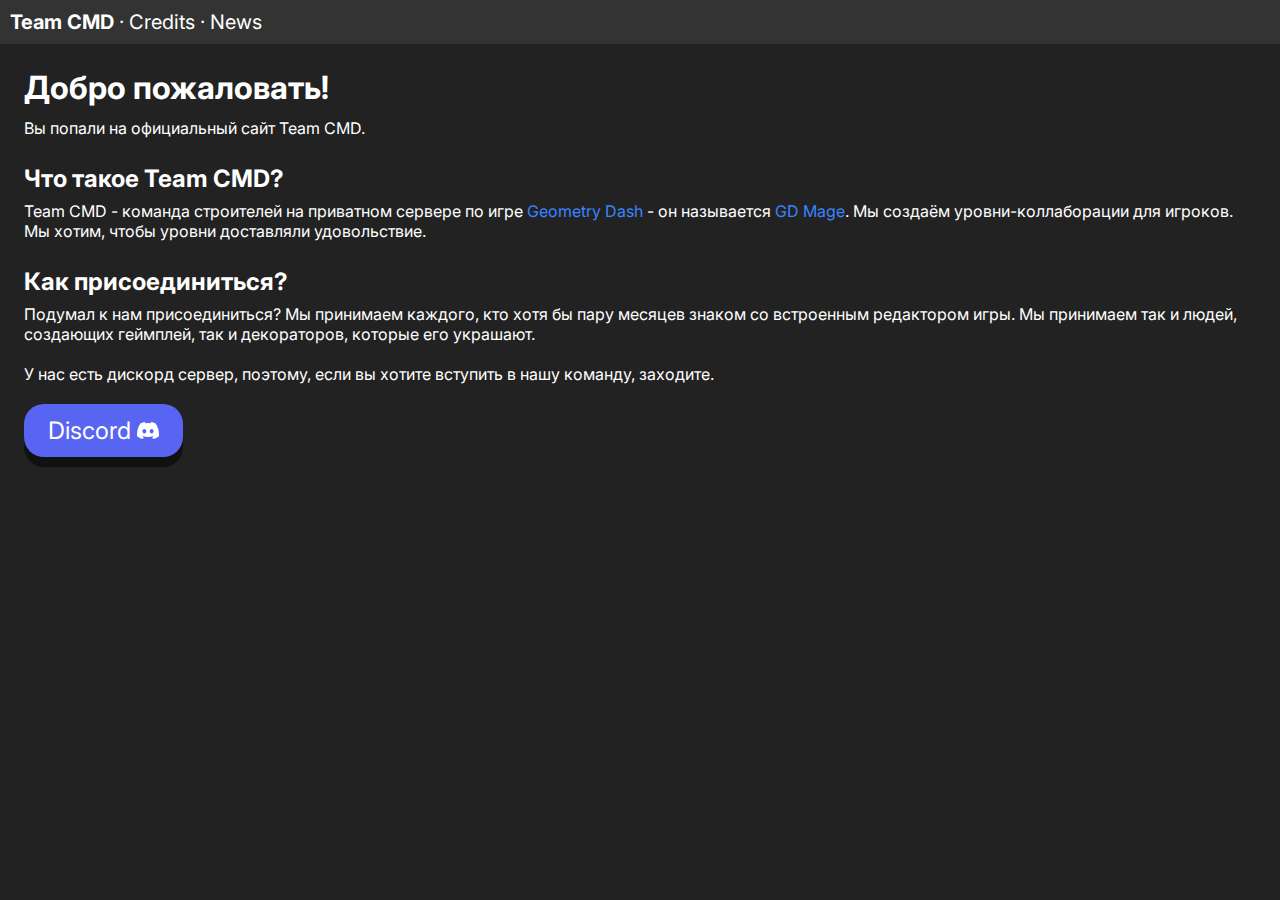
<file: index.html>
<!DOCTYPE html>
<html lang="ru">

<head>
	<title>Team CMD</title>
  <meta charset="UTF-8">
  <meta http-equiv="X-UA-Compatible" content="IE=edge">
  <meta name="viewport" content="width=device-width, initial-scale=1.0">
	<link rel="stylesheet" type="text/css" href="style.css">
</head>

<body>
	<header>
		<a href="index.html" class="bold">Team CMD</a> ·
    <a href="credits.html">Credits</a> ·
    <a href="news.html">News</a>
	</header>

	<main>
    <h1>Добро пожаловать!</h1>
    <p>Вы попали на официальный сайт Team CMD.</p>
    <br>
    <h2>Что такое Team CMD?</h2>
    <p>Team CMD - команда строителей на приватном сервере по игре
    <a href="https://robtopgames.com/" rel="noopener" target="_blank">Geometry Dash</a> - он
    называется <a href="https://gdmage.ru" rel="noopener" target="_blank">GD Mage</a>. Мы
    создаём уровни-коллаборации для игроков. Мы хотим,
    чтобы уровни доставляли удовольствие.</p>
    <br>
    <h2>Как присоединиться?</h2>
    <p>Подумал к нам присоединиться? Мы принимаем каждого,
    кто хотя бы пару месяцев знаком со встроенным редактором игры.
    Мы принимаем так и людей, создающих геймплей, так и декораторов,
    которые его украшают.<br><br>
    У нас есть дискорд сервер, поэтому, если вы хотите вступить
    в нашу команду, заходите.<br><br>
    <a href="https://discord.gg/ywq4jPpcWx" rel="noopener" class="button" target="_blank">Discord
    <img src="discord.svg" alt="."></a></p>
	</main>

</body>
</html>
</file>
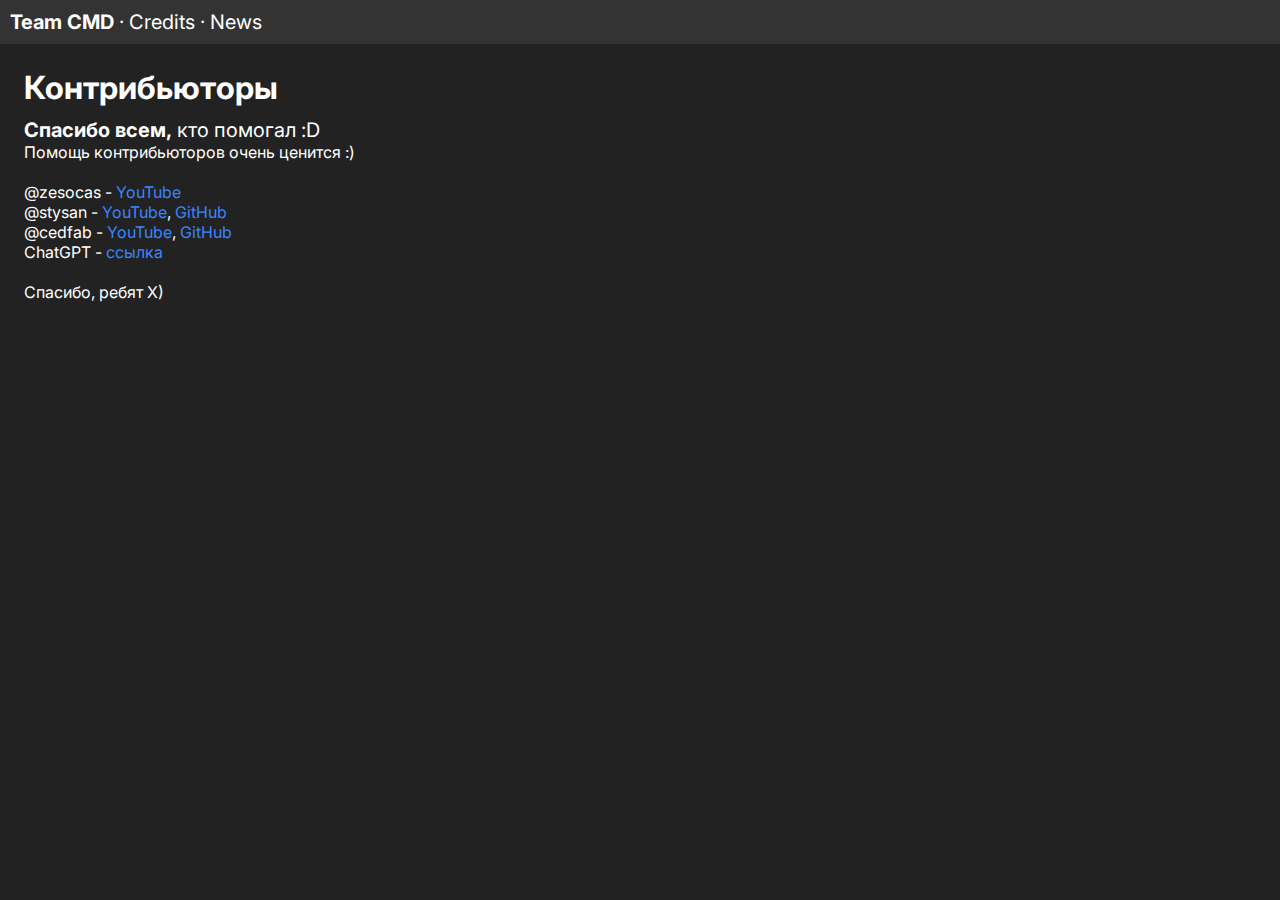
<file: credits.html>
<!DOCTYPE html>
<html lang="ru">

<head>
	<title>Team CMD</title>
  <meta charset="UTF-8">
  <meta http-equiv="X-UA-Compatible" content="IE=edge">
  <meta name="viewport" content="width=device-width, initial-scale=1.0">
	<link rel="stylesheet" type="text/css" href="style.css">
</head>

<body>
	<header>
		<a href="index.html" class="bold">Team CMD</a> ·
    <a href="credits.html">Credits</a> ·
    <a href="news.html">News</a>
	</header>

	<main>
    <h1>Контрибьюторы</h1>
    <span class="big">
      <strong>Спасибо всем,</strong> кто помогал :D<br>
    </span>
    Помощь контрибьюторов очень ценится :)<br>
    <br>
    @zesocas - <a href="shorturl.at/cvyC4">YouTube</a><br>
    @stysan - <a href="https://youtube.com/stysan">YouTube</a>,
    <a href="https://github.com/stysan">GitHub</a><br>
    @cedfab - <a href="https://youtube.com/@cedfab">YouTube</a>,
    <a href="https://github.com/@cedfab">GitHub</a><br>
    ChatGPT - <a href="https://chat.openai.com/">ссылка</a><br><br>
    Спасибо, ребят X)
	</main>

</body>
</html>
</file>
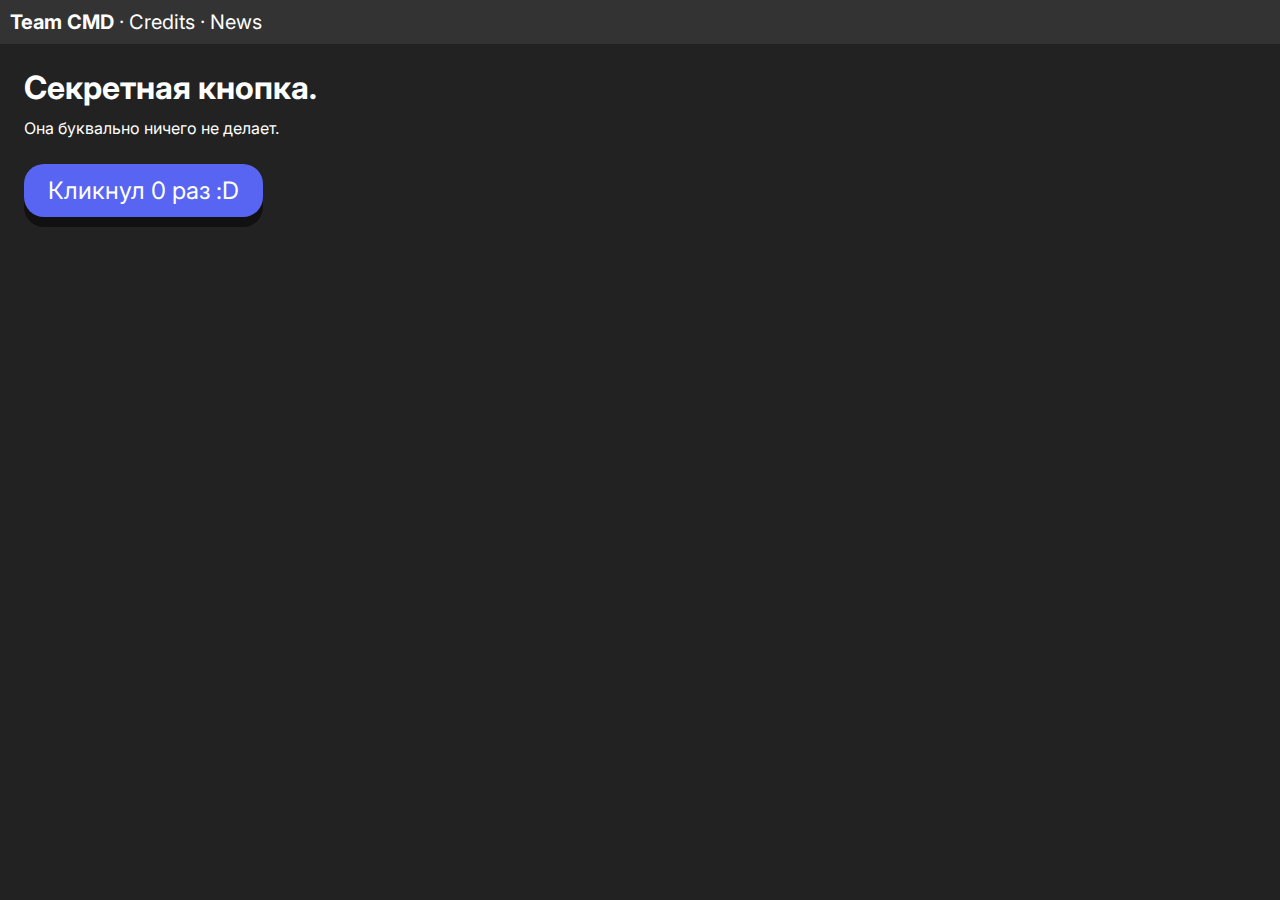
<file: easterEgg.html>
<!DOCTYPE html>
<html lang="ru">

<head>
	<title>Team CMD</title>
  <meta charset="UTF-8">
  <meta http-equiv="X-UA-Compatible" content="IE=edge">
  <meta name="viewport" content="width=device-width, initial-scale=1.0">
	<link rel="stylesheet" type="text/css" href="style.css">
  <script>
    clickCounter = 0;
    function onClick() {
      clickCounter = clickCounter + 1;
      document.getElementById('button').innerHTML = 'Кликнул ' + clickCounter + ' раз :D';
    }
  </script>
</head>

<body>
	<header>
		<a href="index.html" class="bold">Team CMD</a> ·
    <a href="credits.html">Credits</a> ·
    <a href="news.html">News</a>
	</header>

	<main>
    <h1>Секретная кнопка.</h1>
    <p>Она буквально ничего не делает.</p><br>
    <button href="#" rel="noopener" class="button"
    onclick="onClick()" id="button">Кликнул 0 раз :D</button></p>
	</main>

</body>
</html>
</file>
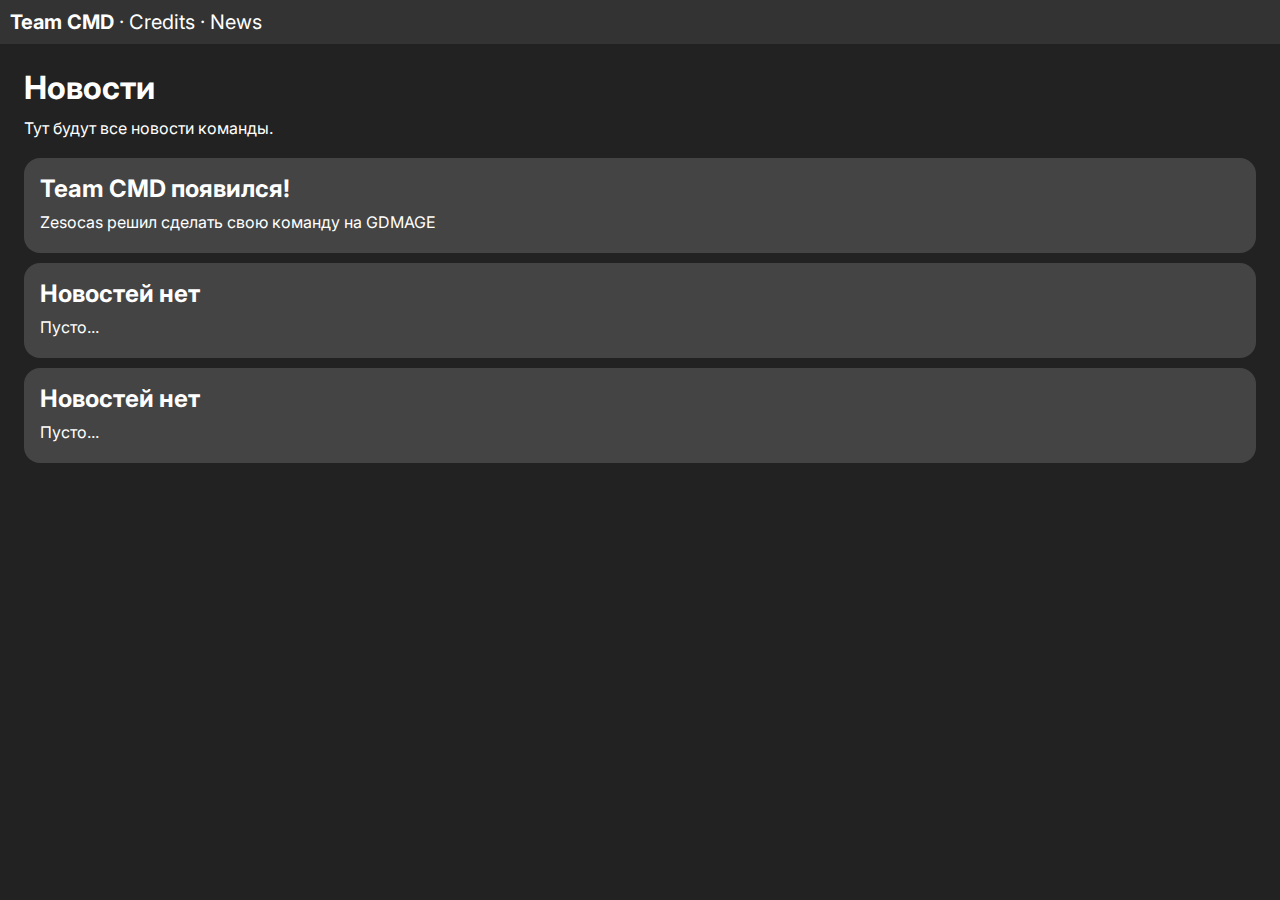
<file: news.html>
<!DOCTYPE html>
<html lang="ru">

<head>
	<title>Team CMD</title>
  <meta charset="UTF-8">
  <meta http-equiv="X-UA-Compatible" content="IE=edge">
  <meta name="viewport" content="width=device-width, initial-scale=1.0">
	<link rel="stylesheet" type="text/css" href="style.css">
</head>

<body>
	<header>
		<a href="index.html" class="bold">Team CMD</a> ·
    <a href="credits.html">Credits</a> ·
    <a href="news.html">News</a>
	</header>

	<main>
    <h1>Новости</h1>
    Тут будут все новости команды.<br><br>
		<article>
			<h2>Team CMD появился!</h2>
			<p>Zesocas решил сделать свою команду на GDMAGE</p>
		</article>
		<article>
			<h2>Новостей нет</h2>
			<p>Пусто...</p>
		</article>
		<article>
			<h2>Новостей нет</h2>
			<p>Пусто...</p>
		</article>
	</main>

</body>
</html>
</file>
<file: style.css>
@import url('https://fonts.googleapis.com/css2?family=Inter:wght@100;200;300;400;500;600;700;800;900&display=swap');

body {
	margin: 0;
	padding: 0;
	background-color: #222;
  color: #fff;
}

* {
  font-family: 'Inter', Helvetica, Arial, sans-serif;
}

header {
	background-color: #333;
	color: #fff;
	text-align: left;
	padding: 10px;
}

a {
  color: #3985ff;
  text-decoration: none;
  transition: 0.4s;
}
a:hover:not(.button) {
  color: #3961ff;
  transition: 0.4s;
}
h1, h2, h3, h4, h5, h6, p {
  margin: 0em;
  margin-bottom: 0.35em;
}
.bold { font-weight: 700; }

header {
	font-weight: 400;
  font-size: 1.25em;
}

header a {
	color: #ffffff;
	text-decoration: none;
}

main {
	margin: 1.5em;
  padding: 0;
}

article {
	background-color: #444;
  color: #fff;
  border-radius: 1em;
  padding: 1em;
	margin-bottom: 10px;
}

article h2 {
	margin-top: 0;
}

.button {
	display: inline-block;
	background-color: #5865F2;
	border: none;
  color: #fff;
  box-shadow: 0px 10px 0px #111;
	padding: 0.5em 1em;
	text-align: left;
	text-decoration: none;
	display: inline-block;
	font-size: 1.5em;
	cursor: pointer;
	border-radius: 20px;
  transition: 0.4s;
}

.button:hover {
	background-color: rgb(72, 127, 245);
  transition: 0.4s;
}

.button:active {
  box-shadow: none;
	transform: translateY(10px);
  transition: 0.4s;
}

.button img {
  height: 0.7em;
}

.big {
  font-size: 1.25em;
}
</file>
